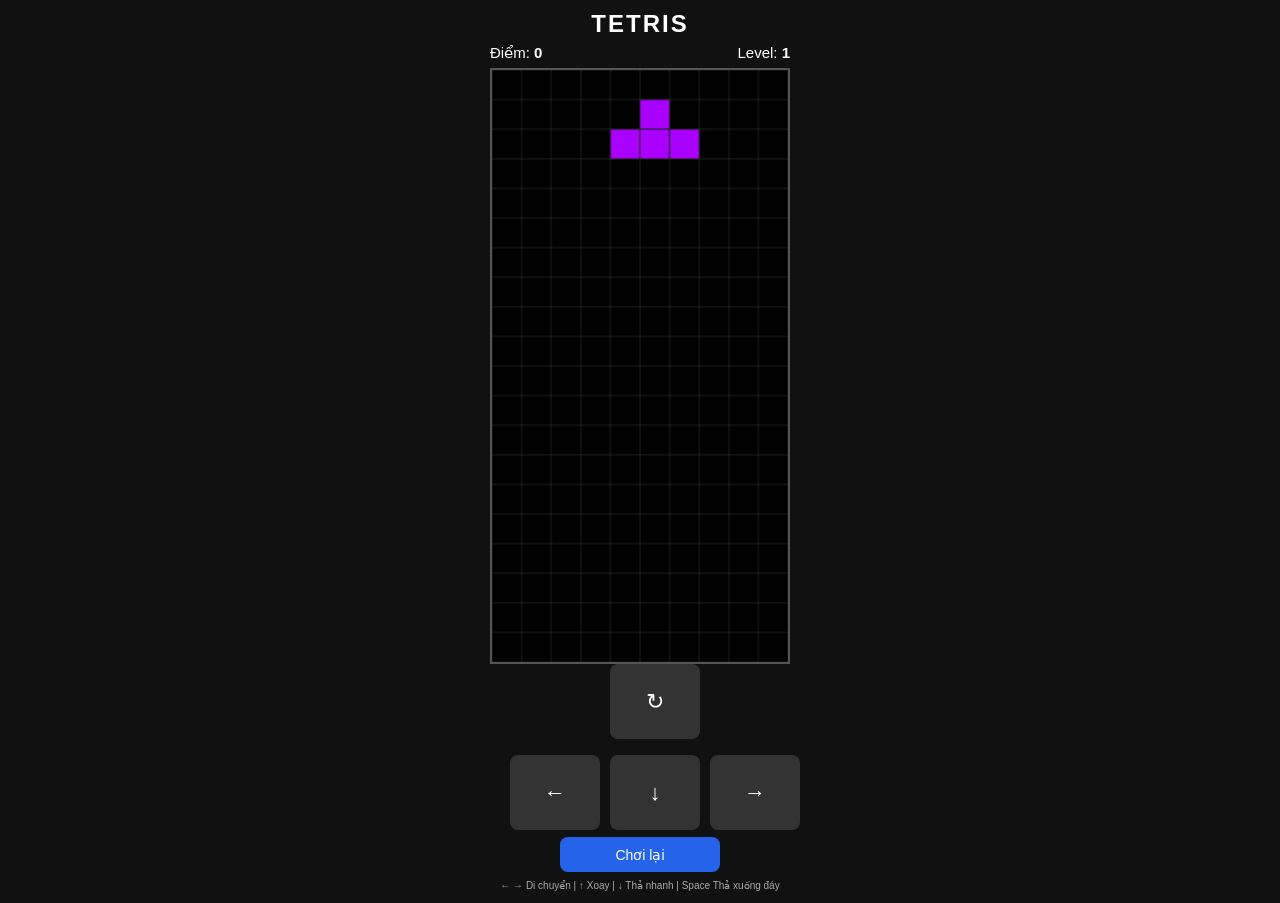
<file: index.html>
<!DOCTYPE html>
<html lang="vi">
<head>
    <meta charset="UTF-8">
    <meta name="viewport" content="width=device-width, initial-scale=1, maximum-scale=1, user-scalable=no, viewport-fit=cover">
    <title>Tetris</title>
    <link rel="stylesheet" href="css/style.css">
</head>
<body>
    <main class="game">
        <h1>TETRIS</h1>

        <div class="info">
            <span>Điểm: <b id="score">0</b></span>
            <span>Level: <b id="level">1</b></span>
        </div>

        <canvas id="game" width="300" height="600"></canvas>

        <div class="controls">
            <button class="empty" aria-hidden="true" tabindex="-1"></button>
            <button data-action="rotate" aria-label="Xoay">↻</button>
            <button class="empty" aria-hidden="true" tabindex="-1"></button>

            <button data-action="left" aria-label="Sang trái">←</button>
            <button data-action="drop" aria-label="Thả xuống">↓</button>
            <button data-action="right" aria-label="Sang phải">→</button>
        </div>

        <button id="restart">Chơi lại</button>

        <p class="hint">
            ← → Di chuyển | ↑ Xoay | ↓ Thả nhanh | Space Thả xuống đáy
        </p>
    </main>

    <script type="module" src="js/main.js"></script>
</body>
</html>
</file>
<file: css/style.css>
* {
    box-sizing: border-box;
}

body {
    margin: 0;
    min-height: 100vh;
    min-height: 100svh;
    display: flex;
    justify-content: center;
    align-items: center;
    padding: 10px;
    background: #111;
    color: white;
    font-family: Arial, sans-serif;
    overscroll-behavior: none;
}

.game {
    width: 100%;
    max-width: 300px;
    text-align: center;
}

h1 {
    margin: 0 0 6px;
    font-size: 24px;
    letter-spacing: 2px;
}

.info {
    display: flex;
    justify-content: space-between;
    margin-bottom: 6px;
    font-size: 15px;
}

canvas {
    display: block;
    width: 100%;
    height: auto;
    background: #000;
    border: 2px solid #555;
    touch-action: none;
    user-select: none;
    -webkit-user-select: none;
    -webkit-touch-callout: none;
}

.controls {
    display: grid;
    grid-template-columns: repeat(3, 60px);
    column-gap: 40px; /* khoảng cách giữa ← ↓ → */
    row-gap: 16px;
    justify-content: center;
}

button {
    width: 90px;
    height: 75px;
    border: none;
    border-radius: 8px;
    background: #333;
    color: white;
    font-size: 22px;
    cursor: pointer;
    touch-action: manipulation;
}

button:active {
    background: #666;
}

.empty {
    visibility: hidden;
}

#restart {
    margin-top: 7px;
    width: 160px;
    height: 35px;
    background: #2563eb;
    font-size: 14px;
}

.hint {
    margin: 7px 0 0;
    color: #aaa;
    font-size: 10px;
    line-height: 1.4;
}

.game,
.game * {
    -webkit-tap-highlight-color: transparent;
}

@media (max-height: 700px) {
    body {
        align-items: flex-start;
    }

    .game {
        max-width: 260px;
    }

    .controls {
        margin-top: 6px;
    }

    .hint {
        margin-top: 5px;
    }
}

@media (max-width: 400px) {
    .game {
        max-width: 300px;
    }

    .hint {
        font-size: 11px;
    }
}

canvas {
    touch-action: none;
    -webkit-user-select: none;
    user-select: none;
    -webkit-touch-callout: none;
}

.game {
    -webkit-user-select: none;
    user-select: none;
    -webkit-touch-callout: none;
}

.controls button,
#restart {
    touch-action: manipulation;
}

body {
    overscroll-behavior: none;
}
</file>
